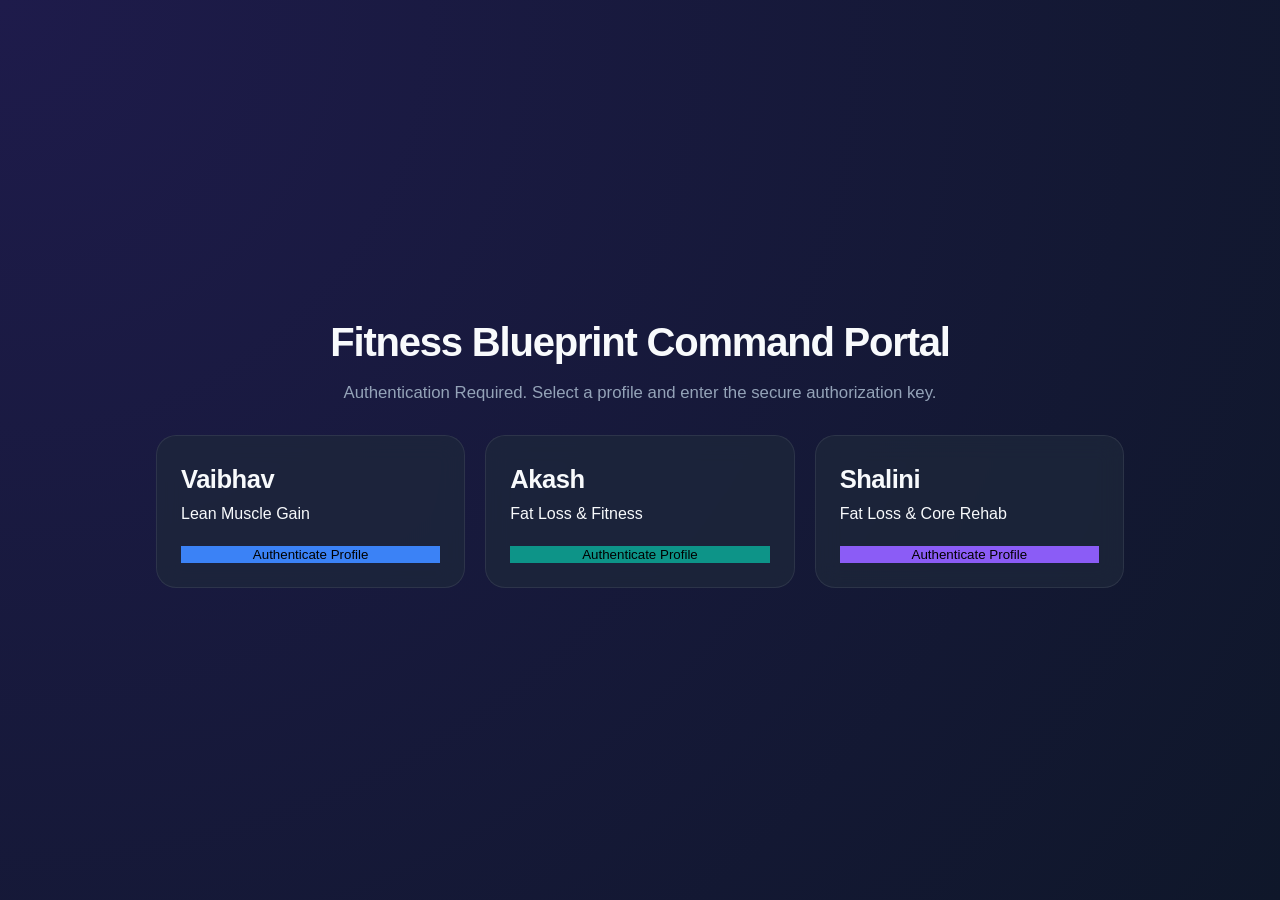
<file: index.html>
<!DOCTYPE html>
<html lang="en">
<head>
    <meta charset="UTF-8">
    <meta name="viewport" content="width=device-width, initial-scale=1.0">
    <title>Personal Fitness Command Portal</title>
    <link rel="stylesheet" href="style.css">
</head>
<body class="portal-body">
    <div class="container portal-container">
        <header class="portal-header">
            <h1>Fitness Blueprint Command Portal</h1>
            <p>Authentication Required. Select a profile and enter the secure authorization key.</p>
        </header>
        
        <div class="portal-grid">
            <!-- Vaibhav Card -->
            <div class="profile-card bulking">
                <h2>Vaibhav</h2>
                <span class="badge badge-gain">Lean Muscle Gain</span>
                <button onclick="promptLogin('vaibhav', 'vaibhav.html')" class="btn btn-gain" style="width:100%; border:none; margin-top:20px; cursor:pointer;">Authenticate Profile</button>
            </div>

            <!-- Akash Card -->
            <div class="profile-card cutting">
                <h2>Akash</h2>
                <span class="badge badge-loss">Fat Loss & Fitness</span>
                <button onclick="promptLogin('akash', 'akash.html')" class="btn btn-loss" style="width:100%; border:none; margin-top:20px; cursor:pointer;">Authenticate Profile</button>
            </div>

            <!-- Shalini Card -->
            <div class="profile-card shalini">
                <h2>Shalini</h2>
                <span class="badge badge-shalini">Fat Loss & Core Rehab</span>
                <button onclick="promptLogin('shalini', 'shalini.html')" class="btn btn-shalini" style="width:100%; border:none; margin-top:20px; cursor:pointer;">Authenticate Profile</button>
            </div>
        </div>
    </div>

    <!-- Hidden Authentication Modal Window -->
    <div id="authModal" style="display:none; position:fixed; top:0; left:0; width:100%; height:100%; background:rgba(15,23,42,0.9); align-items:center; justify-content:center; z-index:999;">
        <div style="background:#1e293b; padding:30px; border-radius:12px; border:1px solid #334155; max-width:400px; width:90%; text-align:center;">
            <h3 id="modalUser" style="margin-top:0; text-transform:capitalize; font-size:1.4rem;">Profile Login</h3>
            <p style="color:#94a3b8; font-size:0.9rem; margin-bottom:20px;">Enter the secure decryption passphrase below.</p>
            <input type="password" id="passkeyInput" placeholder="Enter Security Pin/Password" style="width:100%; padding:12px; background:#0f172a; border:1px solid #334155; color:white; border-radius:6px; box-sizing:border-box; margin-bottom:15px; font-size:1rem;">
            <div style="display:flex; gap:10px; justify-content:center;">
                <button onclick="closeModal()" style="background:#475569; color:white; border:none; padding:10px 20px; border-radius:6px; cursor:pointer; font-weight:600;">Cancel</button>
                <button onclick="verifyPasskey()" style="background:#3b82f6; color:white; border:none; padding:10px 20px; border-radius:6px; cursor:pointer; font-weight:600;">Verify Code</button>
            </div>
        </div>
    </div>
    <script>
        // High-reliability look-up table for profile passkeys.
        // You can modify these directly to any custom passwords you want!
        const SECURITY_TABLE = {
            vaibhav: "vaibhav123",
            akash: "akash123",
            shalini: "shalini123"
        };
    
        let activeTargetUser = '';
        let activeTargetUrl = '';
    
        function promptLogin(username, redirectUrl) {
            activeTargetUser = username;
            activeTargetUrl = redirectUrl;
            document.getElementById('modalUser').innerText = username.toUpperCase() + " - Access Verification";
            document.getElementById('authModal').style.display = 'flex';
            document.getElementById('passkeyInput').focus();
        }
    
        function closeModal() {
            document.getElementById('authModal').style.display = 'none';
            document.getElementById('passkeyInput').value = '';
        }
    
        function verifyPasskey() {
            // .trim() automatically removes accidental spaces from mobile inputs
            const inputRaw = document.getElementById('passkeyInput').value.trim();
    
            if (inputRaw === SECURITY_TABLE[activeTargetUser]) {
                // Grant authorization clearance via temporary session storage keys
                sessionStorage.setItem('auth_' + activeTargetUser, 'authorized_clearance_granted');
                window.location.href = activeTargetUrl;
            } else {
                alert("Invalid security authorization access key entry. Try again.");
                document.getElementById('passkeyInput').value = '';
            }
        }
    
        // Allow pressing the Enter key on a keyboard to submit the login modal instantly
        document.getElementById('passkeyInput').addEventListener('keyup', function(e) {
            if (e.key === 'Enter') verifyPasskey();
        });
    </script>
</body>
</html>
</file>
<file: style.css>
/* Central Architecture Tokens */
:root {
    --bg-main: #0f172a;
    --bg-card: #1e293b;
    --text-light: #f8fafc;
    --text-muted: #94a3b8;
    --border: rgba(255, 255, 255, 0.08);
    --accent-success: #10b981;
    --accent-warning: #f59e0b;
    --accent-danger: #ef4444;
}

body.vaibhav-theme {
    --primary: #3b82f6;
    --primary-hover: #2563eb;
    --header-gradient: linear-gradient(135deg, #1e3a8a, #1e293b);
    --table-th-bg: #172554;
    --table-th-text: #93c5fd;
}

body.akash-theme {
    --primary: #0d9488;
    --primary-hover: #0f766e;
    --header-gradient: linear-gradient(135deg, #115e59, #1e293b);
    --table-th-bg: #115e59;
    --table-th-text: #ccfbf1;
}

body.shalini-theme {
    --primary: #8b5cf6;
    --primary-hover: #7c3aed;
    --header-gradient: linear-gradient(135deg, #5b21b6, #1e293b);
    --table-th-bg: #5b21b6;
    --table-th-text: #ddd6fe;
}

body {
    font-family: -apple-system, BlinkMacSystemFont, "Segoe UI", Roboto, sans-serif;
    background-color: var(--bg-main);
    color: var(--text-light);
    margin: 0;
    padding: 0;
    line-height: 1.5;
    -webkit-text-size-adjust: 100%;
}

.container {
    width: 100%;
    max-width: 1100px;
    margin: 0 auto;
    padding: 16px;
    box-sizing: border-box;
}

/* Mobile-First Portal Gateway UI */
.portal-body {
    background: radial-gradient(circle at top left, #1e1b4b 0%, #0f172a 100%);
    min-height: 100vh;
    display: flex;
    align-items: center;
    justify-content: center;
    padding: 16px;
    box-sizing: border-box;
}

.portal-container { width: 100%; max-width: 1000px; }
.portal-header { text-align: center; margin-bottom: 30px; }
.portal-header h1 { font-size: clamp(1.8rem, 5vw, 2.5rem); font-weight: 800; letter-spacing: -0.03em; margin: 0; }
.portal-header p { color: var(--text-muted); margin-top: 8px; font-size: clamp(0.9rem, 2.5vw, 1.05rem); }

.portal-grid {
    display: grid;
    grid-template-columns: repeat(auto-fit, minmax(290px, 1fr));
    gap: 20px;
    margin-top: 30px;
}

.profile-card {
    background: rgba(30, 41, 59, 0.7);
    backdrop-filter: blur(12px);
    -webkit-backdrop-filter: blur(12px);
    border: 1px solid var(--border);
    border-radius: 20px;
    padding: 24px;
    display: flex;
    flex-direction: column;
    justify-content: space-between;
    box-sizing: border-box;
    transition: all 0.3s cubic-bezier(0.16, 1, 0.3, 1);
}

.profile-card h2 { margin: 0 0 4px 0; font-size: 1.6rem; font-weight: 700; letter-spacing: -0.02em; }
.card-specs { background: rgba(15, 23, 42, 0.3); border: 1px solid rgba(255,255,255,0.03); border-radius: 12px; padding: 14px; margin: 16px 0; }
.card-specs p { margin: 8px 0; font-size: 0.88rem; display: flex; justify-content: space-between; align-items: center; border-bottom: 1px dashed rgba(255,255,255,0.05); padding-bottom: 6px; color: var(--text-muted); }
.card-specs p:last-child { border-bottom: none; padding-bottom: 0; }
.card-specs span { color: var(--text-light); font-weight: 600; }

.btn-auth-trigger { width: 100%; border: none; padding: 14px; border-radius: 12px; font-weight: 700; font-size: 0.95rem; cursor: pointer; color: white; transition: opacity 0.2s; text-align: center; }
.btn-gain { background: #3b82f6 !important; }
.btn-loss { background: #0d9488 !important; }
.btn-shalini { background: #8b5cf6 !important; }
.btn-auth-trigger:hover { opacity: 0.9; }

/* Dashboard Pages Layout */
.dashboard-header { background: var(--header-gradient); padding: 20px; border-radius: 16px; border: 1px solid var(--border); margin-bottom: 16px; display: flex; justify-content: space-between; align-items: center; flex-wrap: wrap; gap: 16px; }
.header-title h1 { margin: 0; font-size: clamp(1.3rem, 4vw, 1.8rem); font-weight: 700; letter-spacing: -0.02em; }
.header-title p { margin: 4px 0 0 0; color: var(--text-muted); font-size: 0.85rem; }
.header-stats { display: flex; gap: 10px; flex-wrap: wrap; }

.stat-pill { background: rgba(0, 0, 0, 0.25); padding: 6px 12px; border-radius: 8px; border: 1px solid var(--border); text-align: center; flex: 1 1 auto; min-width: 75px; }
.stat-pill span { display: block; font-size: 0.65rem; color: var(--text-muted); text-transform: uppercase; }
.stat-pill strong { font-size: 1rem; color: var(--primary); }

.tab-navigation { display: flex; gap: 6px; background: var(--bg-card); padding: 6px; border-radius: 10px; border: 1px solid var(--border); margin-bottom: 20px; overflow-x: auto; -webkit-overflow-scrolling: touch; }
.nav-tab { background: transparent; border: none; color: var(--text-muted); padding: 8px 14px; font-size: 0.85rem; font-weight: 600; border-radius: 6px; cursor: pointer; transition: all 0.2s; white-space: nowrap; }
.nav-tab.active { background: var(--primary); color: var(--text-light); }

.dashboard-page { display: none; }
.dashboard-page.active { display: block; }
.card { background: var(--bg-card); border-radius: 16px; border: 1px solid var(--border); padding: 16px; margin-bottom: 16px; box-sizing: border-box; }
.card h2 { margin-top: 0; font-size: 1.2rem; border-bottom: 1px solid var(--border); padding-bottom: 8px; margin-bottom: 12px; color: var(--text-light); }

/* Scrollable Tables Container */
.table-wrapper { overflow-x: auto; border-radius: 10px; border: 1px solid var(--border); margin: 12px 0; -webkit-overflow-scrolling: touch; }
table { width: 100%; border-collapse: collapse; text-align: left; font-size: 0.85rem; min-width: 600px; }
th, td { padding: 10px 12px; border-bottom: 1px solid var(--border); white-space: normal; }
th { background: var(--table-th-bg); color: var(--table-th-text); font-weight: 600; text-transform: uppercase; font-size: 0.7rem; letter-spacing: 0.03em; }

.alert-box { padding: 12px; border-radius: 10px; font-size: 0.85rem; margin: 12px 0; }
.form-grid { display: grid; grid-template-columns: repeat(auto-fit, minmax(130px, 1fr)); gap: 10px; margin-bottom: 12px; }
.form-group { display: flex; flex-direction: column; gap: 4px; }
.form-group label { font-size: 0.75rem; color: var(--text-muted); }
.form-group input, .form-group select { background: var(--bg-main); border: 1px solid var(--border); padding: 8px 10px; border-radius: 6px; color: var(--text-light); font-size: 0.85rem; }

.btn-action { background: var(--primary); color: white; border: none; padding: 10px 16px; font-weight: 600; border-radius: 6px; cursor: pointer; font-size: 0.85rem; text-align: center; }
.btn-action.btn-csv { background: var(--accent-success); }
.back-portal-link { display: inline-block; margin-bottom: 12px; color: var(--text-muted); text-decoration: none; font-size: 0.85rem; }

/* Modal Architecture */
.modal-overlay { display: none; position: fixed; top: 0; left: 0; width: 100%; height: 100%; background: rgba(15, 23, 42, 0.8); backdrop-filter: blur(8px); -webkit-backdrop-filter: blur(8px); align-items: center; justify-content: center; z-index: 999; padding: 16px; box-sizing: border-box; }
.modal-overlay.active { display: flex; }
.modal-window { background: #1e293b; border: 1px solid var(--border); padding: 24px; border-radius: 20px; max-width: 360px; width: 100%; text-align: center; box-shadow: 0 20px 25px -5px rgba(0,0,0,0.5); box-sizing: border-box; }
.modal-window input[type="password"] { width: 100%; padding: 12px; background: #0f172a; border: 1px solid var(--border); color: #f8fafc; border-radius: 8px; box-sizing: border-box; margin: 16px 0; font-size: 1.1rem; text-align: center; letter-spacing: 0.15em; }
.modal-actions { display: grid; grid-template-columns: 1fr 1fr; gap: 10px; }
.btn-modal { padding: 10px; border-radius: 6px; border: none; font-weight: 600; font-size: 0.85rem; cursor: pointer; }

@media (max-width: 600px) {
    table { min-width: 100%; }
    th, td { padding: 8px 10px; font-size: 0.8rem; }
    .dashboard-header { flex-direction: column; align-items: stretch; }
    .header-stats { display: grid; grid-template-columns: repeat(3, 1fr); gap: 6px; }
    .stat-pill { min-width: 0; padding: 4px; }
}

@media print {
    body { background: #ffffff !important; color: #000000 !important; font-size: 11pt !important; }
    .container { max-width: 100% !important; padding: 0 !important; margin: 0 !important; }
    .back-portal-link, .tab-navigation, #metricsForm, .card:has(#metricsForm), .btn-action, .btn-csv { display: none !important; }
    .dashboard-page { display: block !important; opacity: 1 !important; page-break-after: auto !important; }
    .card { background: #ffffff !important; border: 1px solid #000000 !important; color: #000000 !important; box-shadow: none !important; padding: 12px !important; margin-bottom: 20px !important; page-break-inside: avoid !important; }
    .card h2 { color: #000000 !important; border-bottom: 2px solid #000000 !important; margin-bottom: 10px !important; font-size: 14pt !important; }
    .table-wrapper { border: 1px solid #000000 !important; overflow: visible !important; }
    table { width: 100% !important; min-width: 100% !important; border-collapse: collapse !important; }
    th, td { border: 1px solid #000000 !important; color: #000000 !important; padding: 8px !important; font-size: 10pt !important; background: transparent !important; }
}
</file>
